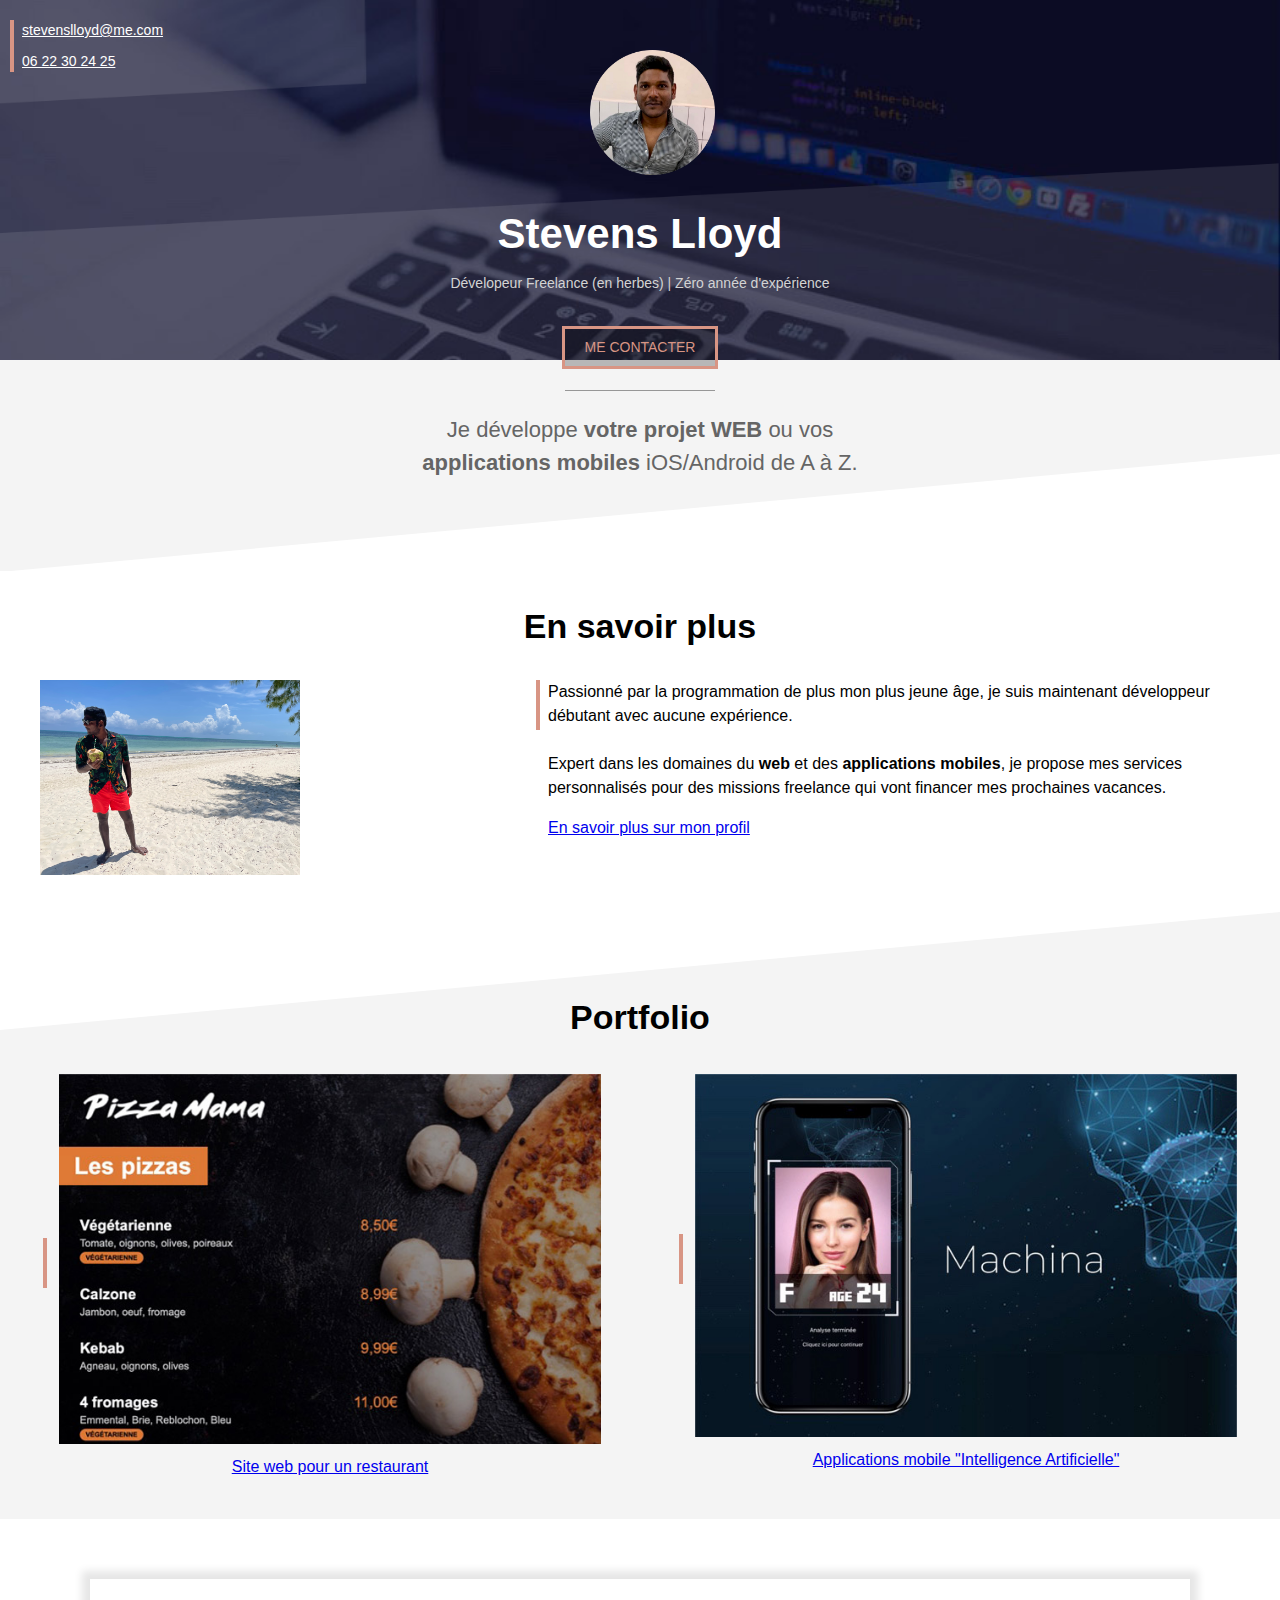
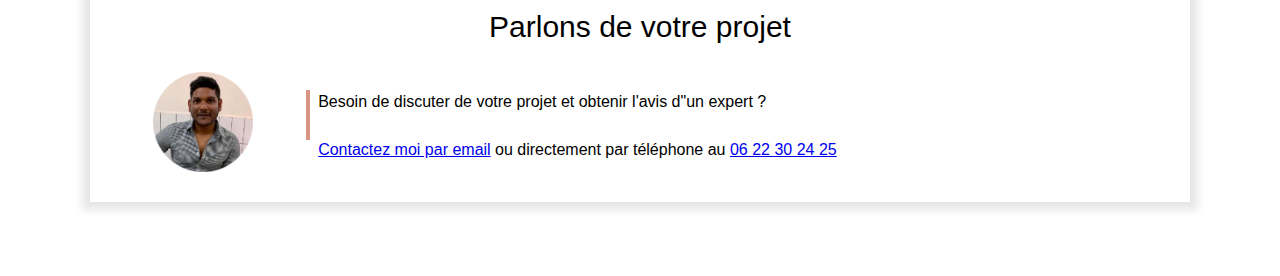
<file: index.html>
<!DOCTYPE html>
<html lang="fr">
<head>
    <meta charset="UTF-8">
    <meta name="viewport" content="width=device-width, initial-scale=1.0">
    <title>Stevens Lloyd</title>
    <link rel="stylesheet" href="style.css">

</head>
<body>

<!--Couverture-->

    <div class = "cover">
        <img class = "cover-profile" src="profile.png"/>
        <h1>Stevens Lloyd</h1>
        <p>Dévelopeur Freelance (en herbes) | Zéro année d'expérience</p>

    <div style = "text-align: center">
        <a class = "contact-button" href="mailto:stevenslloyd@me.com?subject=Contact%20depuis%20Stevens"> ME CONTACTER</a>
    </div>

        <div class = "cover-contact">
            <p><a href="mailto:stevenslloyd@me.com?subject=Contact%20depuis%20Stevens"> stevenslloyd@me.com</a></p>
            <p><a href="tel:+33622302425"> 06 22 30 24 25</a></p>
        </div>
    </div>

    <!--Section grise 1-->

    <div class="section section-grise1">
        <div class="separateur">
            
        </div>
            <p>Je développe <b>votre projet WEB</b> ou vos <b>applications mobiles</b> iOS/Android de A à Z.</p>
        </div>
    

    <!--Section blanche-->

    <div class="section">
        <h2>En savoir plus</h2>
        <img src="profile2.jpg" style="width: 260px" class="col-contenu">
    <div class="col-contenu float-right">
        <div class="texte-avec-ligne-verticale">
        <p>Passionné par la programmation de plus mon plus jeune âge, je suis maintenant développeur débutant avec aucune expérience.<br><br>Expert dans les domaines du <b>web</b> et des <b>applications mobiles</b>, je propose mes services personnalisés pour des missions freelance qui vont financer mes prochaines vacances.</p>
        <a href="https://www.linkedin.com/in/stevens-lapasse-bb4b22152" target="blank">En savoir plus sur mon profil</a>
    </div>
    </div>
    </div>


      <!--Section grise 2-->

      <div class="section section-grise2">
          <h2>Portfolio</h2>
          <table class="col-portfolio" style="display:inline-block">
            <tr>
                <td><div class="barre-verticale"></div></td>
                <td><a href="portfolio-site-restaurant.html"><img style="width: 100%;" src="project1small.jpg"></a></td>
            </tr>
            <tr>
                <td></td>
                <td align="center"><a href="portfolio-site-restaurant.html"> Site web pour un restaurant</td>
            </tr>
          </table>

          <table class="float-right col-portfolio">
            <tr>
                <td><div class="barre-verticale"></div></td>
                <td><a href="portfolio-application-mobile-ai.html"><img style="width: 100%;" src="project2small.jpg"></td>
            </tr>
            <tr>
                <td></td>
                <td align="center"><a href="portfolio-application-mobile-ai.html">Applications mobile "Intelligence Artificielle"</td>
            </tr>
          </table>
    </div>


    <!--Section blanche-->

        <iframe src="contact-frame.html" scrolling="no"/>


</body>
</html>
</file>
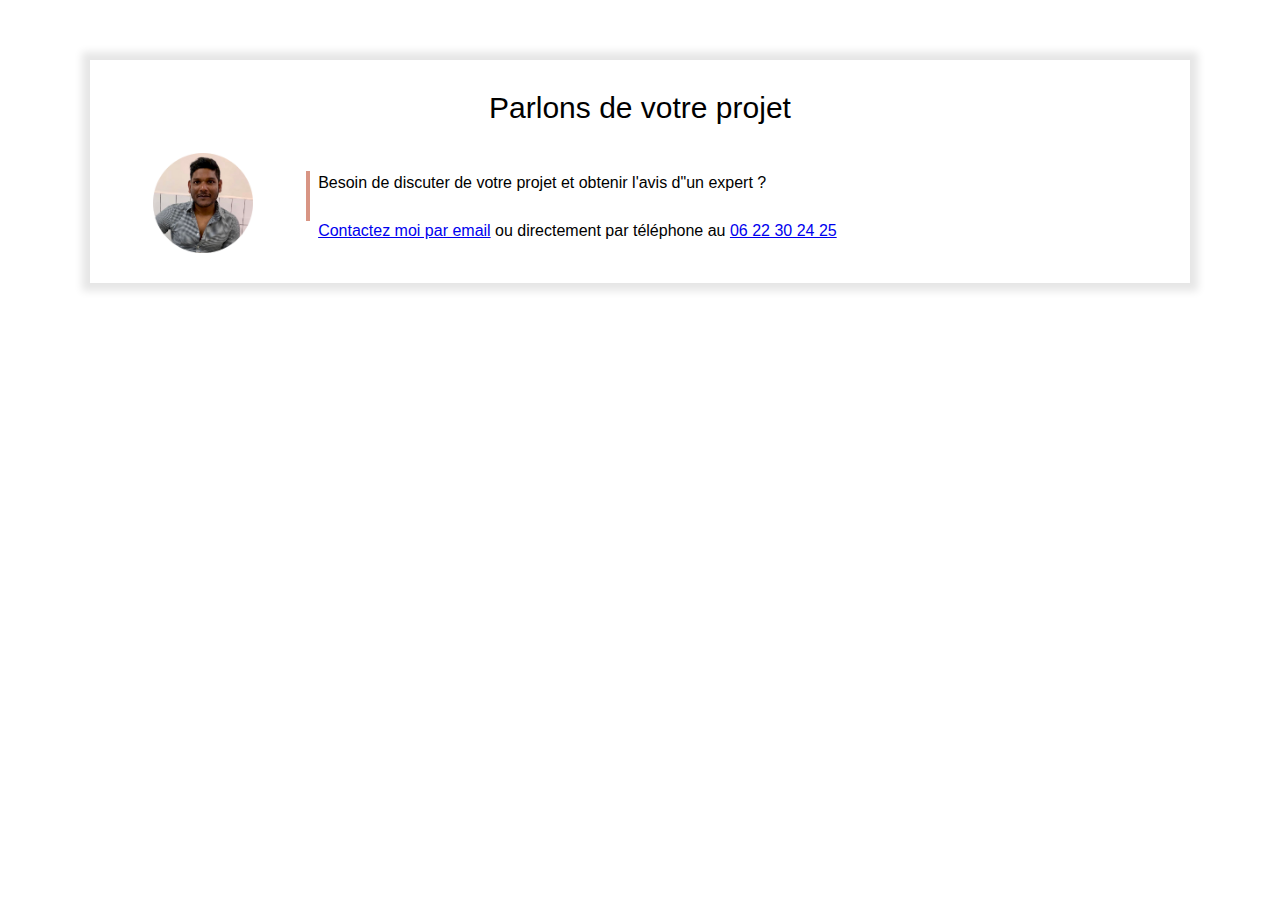
<file: contact-frame.html>
<!DOCTYPE html>
<html lang="fr">
<head>
    <meta charset="UTF-8">
    <meta name="viewport" content="width=device-width, initial-scale=1.0">
    <link rel="stylesheet" href="style.css">

</head>
<body>
    <div class="section">
        <div class="separateur display-mobile" style="margin-bottom:15px;"></div>
    <div class="frame">
        <p class="frame-title">Parlons de votre projet</p>
        <table style="width: 100%">
            <tr>
               
                <td valign="top" align="center"><img src="profile.png"></td>
                <td>
                    <div class="texte-avec-ligne-verticale" style="margin-left: 20px;">
                    <p>Besoin de discuter de votre projet et obtenir l'avis d"un expert ?<br><br>
                    <a href="mailto:stevenslloyd@me.com?subject=Contact%20depuis%20Stevens">Contactez moi par email</a> ou directement par téléphone au <a href="tel:+33622302425">06 22 30 24 25</a></p>
    
                </div>
                </td>
            
            </tr>
    
        </table>
    </div>
</div>
    

</body>
</file>
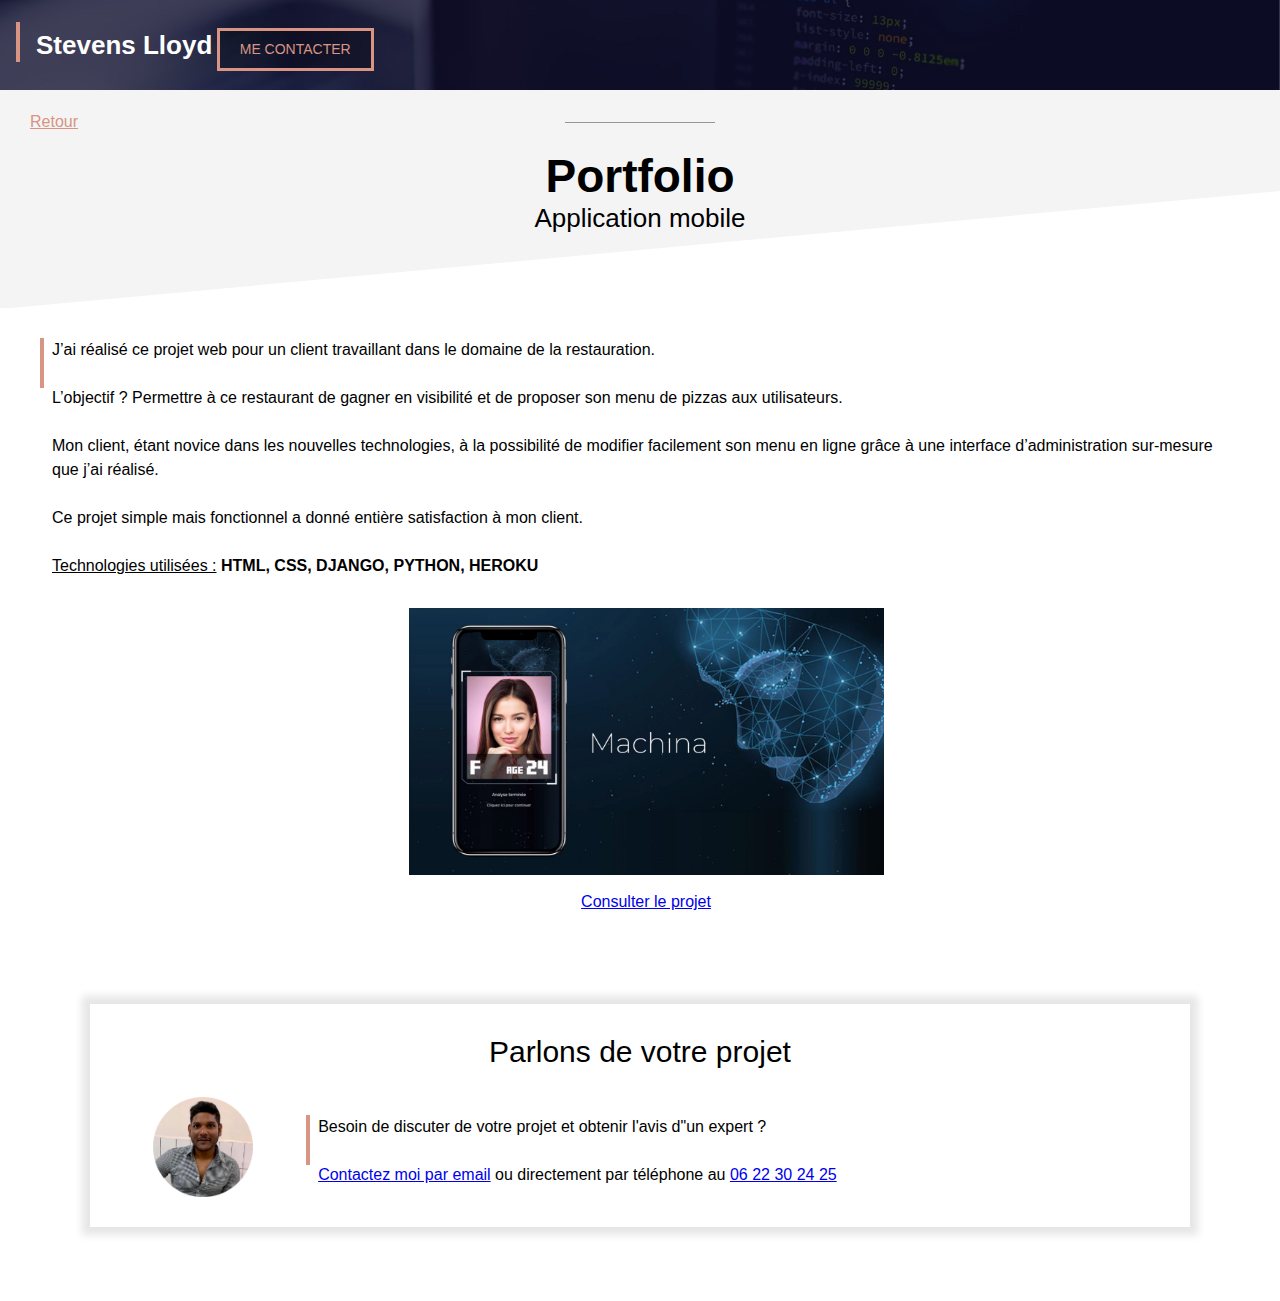
<file: portfolio-application-mobile-ai.html>
<!DOCTYPE html>
<html lang="fr">
<head>
    <meta charset="UTF-8">
    <meta name="viewport" content="width=device-width, initial-scale=1.0">
    <title>Application Mobile</title>
    <link rel="stylesheet" href="style.css">
</head>
<body>

    <!-- HEADER -->
    <div class="portfolio-header">
        <div class="texte-avec-ligne-verticale"
        style="margin-left: 16px; margin-top: 22px; height: 40px;">
            <p class="portfolio-header-title"> Stevens Lloyd</p>
    </div>
    <a class = "contact-button" 
  
    href="mailto:stevenslloyd@me.com?subject=Contact%20depuis%20Stevens"> ME CONTACTER</a>

    </div>

    <!-- SECTION GRISE TITRE -->
    <div class="section section-grise1" style="padding-top:20px">
        <a class="portfolio-back" href="index.html">Retour</a>
        <div class="separateur" style="margin-top:-12px;"></div>
        <h1 class="portfolio">Portfolio</h1>
        <h2 class="portfolio">Application mobile</h2>
    </div>

    <!-- SECTION CONTENU -->
    <div class="section">
        <div class="texte-avec-ligne-verticale">
            <p>
                J’ai réalisé ce projet web pour un client travaillant dans le domaine de la restauration.
                <br><br>
                L’objectif ? Permettre à ce restaurant de gagner en visibilité et de proposer son menu de pizzas aux utilisateurs.
                <br><br>
                Mon client, étant novice dans les nouvelles technologies, à la possibilité de modifier facilement son menu en ligne grâce à une interface d’administration sur-mesure que j’ai réalisé.
                <br><br>
                Ce projet simple mais fonctionnel a donné entière satisfaction à mon client.
                <br><br>
                <u>Technologies utilisées :</u> <b>HTML, CSS, DJANGO, PYTHON, HEROKU</b>

            </p>
            <div style="text-align: center; margin-top: 30px">
                <a href="https://jrpizzamamadjango2.herokuapp.com"><img class="portfolio" src="project2.jpg"></a>
                <a style="display: block; margin-top: 8px;" href="https://jrpizzamamadjango2.herokuapp.com">Consulter le projet</a>
            </div>
        </div>
    </div>

    <!-- FRAME -->
   
        <iframe src="contact-frame.html" scrolling="no"/>
  
</body>
</html>
</file>
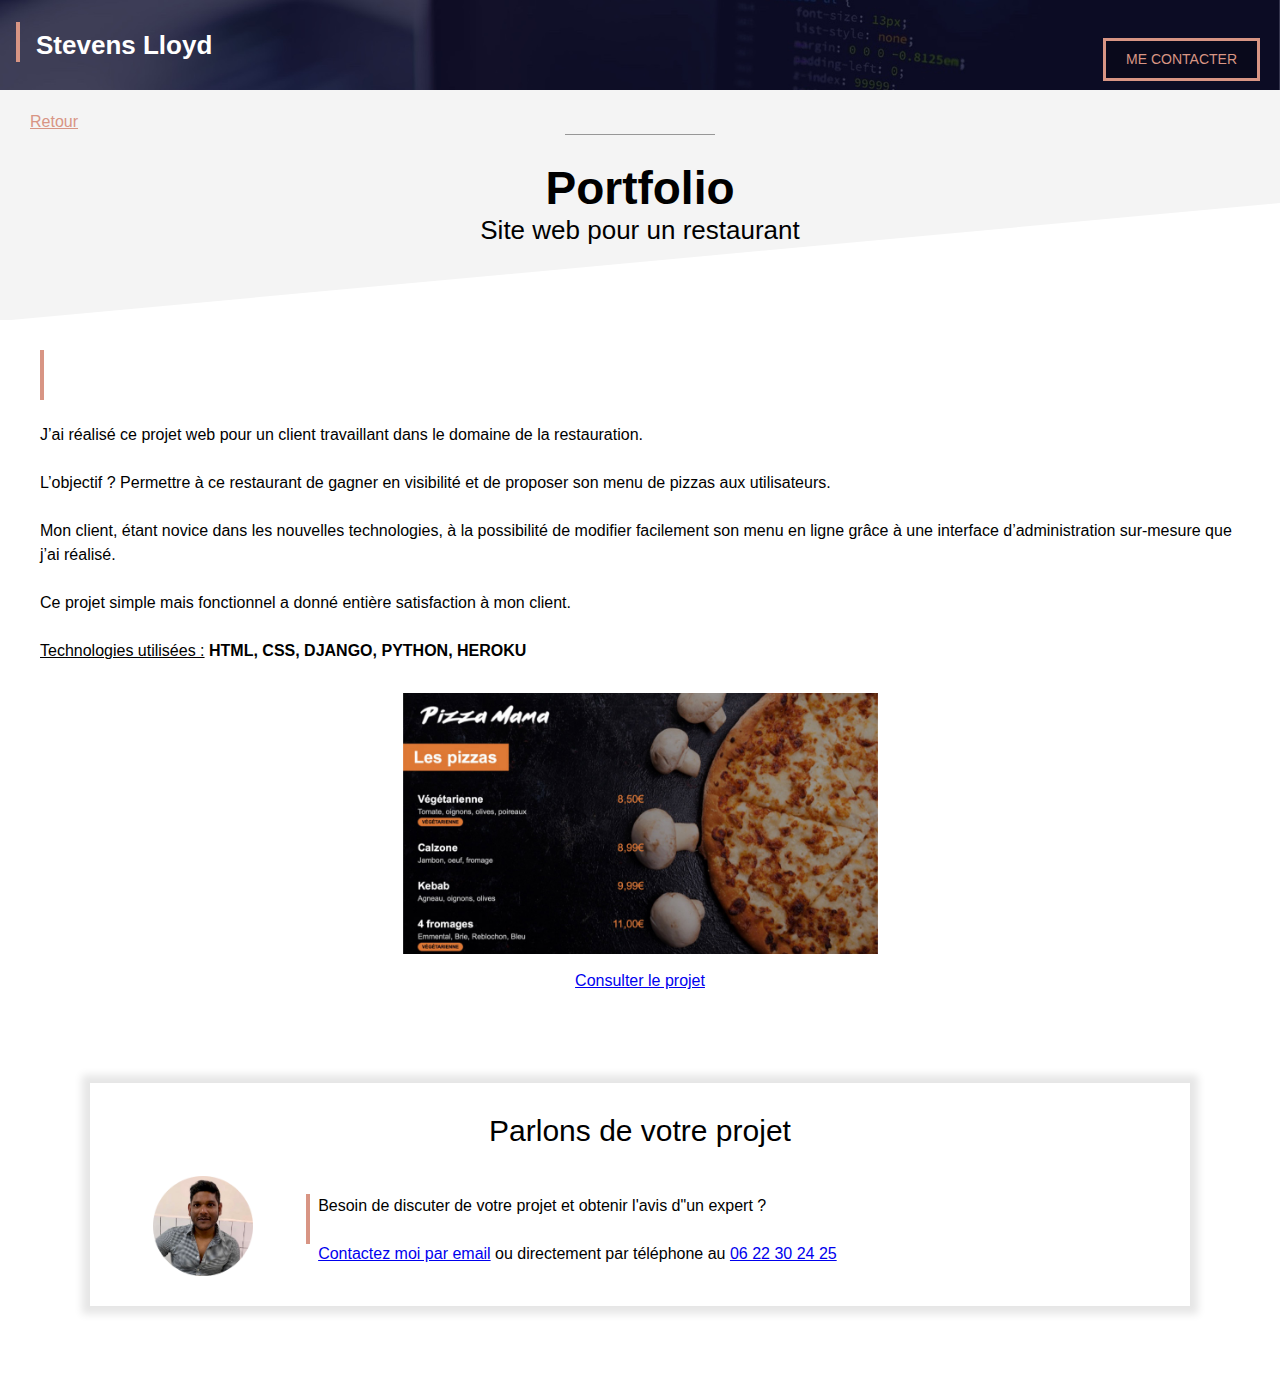
<file: portfolio-site-restaurant.html>
<!DOCTYPE html>
<html lang="fr">
<head>
    <meta charset="UTF-8">
    <meta name="viewport" content="width=device-width, initial-scale=1.0">
    <title>Site web de restaurant</title>
    <link rel="stylesheet" href="style.css">
</head>
<body>

    <!-- HEADER -->
    <div class="portfolio-header">
        <div class="texte-avec-ligne-verticale"
        style="margin-left: 16px; margin-top: 22px; height: 40px;">
            <p class="portfolio-header-title"> Stevens Lloyd</p>
    </div>
    <a class = "contact-button contact-button-portfolio" 
    style="position: absolute; right: 20px; top: 20px;"
    href="mailto:stevenslloyd@me.com?subject=Contact%20depuis%20Stevens"> ME CONTACTER</a>

</div>

    <!-- SECTION GRISE TITRE -->

    <div class="section section-grise1" style="padding-top: 20px;">
        <a class="portfolio-back" href="index.html">Retour</a>
        <div class="separateur" class="margin-top: -12px">
            
        </div>
            <h1 class="portfolio">Portfolio</h1>
            <h2 class="portfolio">Site web pour un restaurant</h2>
        </div>
    

    <!-- SECTION CONTENU -->
    <div class="section">
    <div class="texte-avec-ligne-verticale"></div>
    <p>
        J’ai réalisé ce projet web pour un client travaillant dans le domaine de la restauration.
        <br><br>
L’objectif ? Permettre à ce restaurant de gagner en visibilité et de proposer son menu de pizzas aux utilisateurs.
<br><br>
Mon client, étant novice dans les nouvelles technologies, à la possibilité de modifier facilement son menu en ligne grâce à une interface d’administration sur-mesure que j’ai réalisé.
<br><br>
Ce projet simple mais fonctionnel a donné entière satisfaction à mon client.
<br><br>
<u>Technologies utilisées :</u> <b>HTML, CSS, DJANGO, PYTHON, HEROKU</b>


    </p>
    <div style="text-align: center; margin-top: 30px; ">
        <a href="https://jrpizzamamadjango2.herokuapp.com"><img class="portfolio" src="project1.jpg">
    <a style="display: block; margin-top: 8px;" href="https://jrpizzamamadjango2.herokuapp.com">Consulter le projet</a>
</div>
</div>


    <!-- FRAME -->

    
    

  
        <iframe src="contact-frame.html" scrolling="no"/>
        
        
    
</body>
</html>
</file>
<file: style.css>
*{
        box-sizing: border-box;
    }

    :root{
        --color1: #D89584;
        --color2: #f4f4f4;
    }

    body{
        margin: 0px;
        font-family: Arial;
        line-height: 1.5;
    }

    iframe{
        width: 100%;
        border: none;
        height: 350px;
    }

    div.cover{
        background: url(cover_overlay.png) no-repeat center/100% 100%, url(cover.jpg) no-repeat center/cover;
        height: 360px;
        position: relative;
    }

    img.cover-profile{
        height: 125px;
        position: relative;
        left: 50%;
        margin-left: -50px;
        margin-top: 50px;
    }

    h1{
        color: white;
        text-align: center;
        font-size: 42px;
        margin-top: 20px;
        margin-bottom: 0px;
    }

    div.cover p{
        color: lightgrey;
        text-align: center;
        margin-top: 8px;
        font-size: 14px;
    }

    div.cover-contact{
        position: absolute;
        top: 20px;
        left: 10px;
        border-left: 4px solid var(--color1);
        padding-left: 8px;
    }

    div.cover-contact p{
        text-align: left;
        margin-top: 0px;
        margin-bottom: 0px;
    }

    div.cover-contact p:first-child{
        margin-bottom: 10px;

    }

    div.cover-contact a{
        color: white;
        font-size: 14px;

    }

    a.contact-button {
        color: var(--color1);
        border: 3px solid var(--color1);
        padding: 8px 20px;
        text-decoration: none;
        background-color: #00000040;
        display: inline-block;
        margin-top: 18px;
        font-size: 14px;
    }

    a.contact-button-portfolio{
        position: absolute; 
        right: 8px; 
        top: 5px;
    }

    a.contact-button:hover{
        color: white;
        border: 3px solid white;
    }

    .section{
        padding-left: 40px;
        padding-right: 40px;
        padding-top: 30px;
        padding-bottom: 30px;
        overflow: auto;
    }

    div.section-grise1{
        background: url(triangle2white.svg) no-repeat center bottom -1px/100%;
        background-color: var(--color2);
        padding-bottom: 70px;
    }


    div.section-grise2{
        background: url(triangle1white.svg) no-repeat center top/100%;
        background-color: var(--color2);
        padding-top: 80px;
    }

    h2{
        text-align: center;
        font-size: 34px;
        margin-top: 0px;
    }

    div.separateur{
        background-color: #979797;
        height: 1px;
        width: 150px;
        position: relative;
        left: 50%;
        margin-left: -75px;
    }

    div.section-grise1 p {
        font-size: 22px;
        color: #656565;
        text-align: center;
        max-width: 450px;
        margin-left: auto;
        margin-right: auto;
    }

    img.col-contenu{
        width: 40%;

        
    }

    div.col-contenu{
        width: 60%;
        padding-left: 16px;
    }

    .float-right{
        float: right;
    }

    div.texte-avec-ligne-verticale{
        border-left: 4px solid var(--color1);
        padding-left: 8px;
        height: 50px;
        display: inline-block;
    }

    div.texte-avec-ligne-verticale p {
        margin-top: 0;
    }

    a.texte-avec-ligne-verticale{
        margin-top: 0;
        border-left: 4px solid var(--color1);
        padding-left: 8px;
   
    }

    div.barre-verticale{
        height: 50px;
        width: 4px;
        background-color: var(--color1);
        margin-right: 8px;
    }

    .col-portfolio {
        width: 47%
    }

    div.frame{
        margin: 30px 50px;
        padding: 20px 30px;
        background-color: white;
        box-shadow: 0px 0px 8px 8px rgba(0, 0, 0, 0.1);
    }

    p.frame-title {
        font-size: 30px;
        margin-top: 5px;
        margin-bottom: 20px;
        text-align: center;
    }

    div.frame img{
        width: 100px;
    }

    /* PORTFOLIO */
    .portfolio-header{
        height: 90px;
        background: url(header.jpg) no-repeat center/cover;
        position: relative;

    }

    .portfolio-header-title{
        font-size: 26px;
        font-weight: bold;
        color: white;
        padding-top: 4px;
        padding-left: 8px;
    }

    h1.portfolio{
        font-size: 46px;
        color: black;
        line-height: 1;
        padding-top: 10px;

    }

    h2.portfolio{
        font-size: 26px;
        color: black;
        font-weight: normal;
        margin-bottom: 0;

    }

    a.portfolio-back{
        color: var(--color1);
        margin-left: -10px;
    }

    img.portfolio{
        width: 70%;
        max-width: 475px;
    }

    .display-mobile{
        display: none;
    }

    /* RESPONSIVE DESIGN */
    @media only screen and (max-width: 767px) {
        img.cover-profile{
            height: 90px;
            margin-top: 50px;
        }
    
        h1{
            font-size: 38px;
            margin-top: 6px;
            margin-bottom: 0px;
        }
    
        div.cover p{
            margin-top: 2px;
            font-size: 13px;
        }

        .section{
            padding-left: 20px;
            padding-right: 20px;
        }
    
        div.section-grise1{
            padding-bottom: 40px;
        }

        h2{
            font-size: 30px;
        }

        img.col-contenu{
            width: 100%;
            display: block;
            margin-left: auto;
            margin-right: auto;
           
            
        }
    
        div.col-contenu{
            width: 100%;
            padding-left: 0px;
            margin-top: 20px;
        }


    .col-portfolio {
        width: 100%;
        margin-bottom: 20px;
    }

    div.frame{
        margin: 0px 0px;
        padding: 0px 0px;
        box-shadow: none;
    }

    div.frame img{
        width: 70px;
    }



/* PORTFOLIO MOBILE */

    .portfolio-header-title{
        font-size: 19px;
        padding-top: 10px;
        padding-left: 4px;
    }

    a.contact-button {
        padding: 7px 12px;
        margin-top: 22px;
        font-size: 12px;
    }

    a.contact-button-portfolio{

        right: 12px; 

    }

    h1.portfolio{
        font-size: 40px;

    }

    h2.portfolio{
        font-size: 22px;

    }

    img.portfolio{
        width: 100%;

    }

    .display-mobile{
        display: block;
    }

    }
</file>
